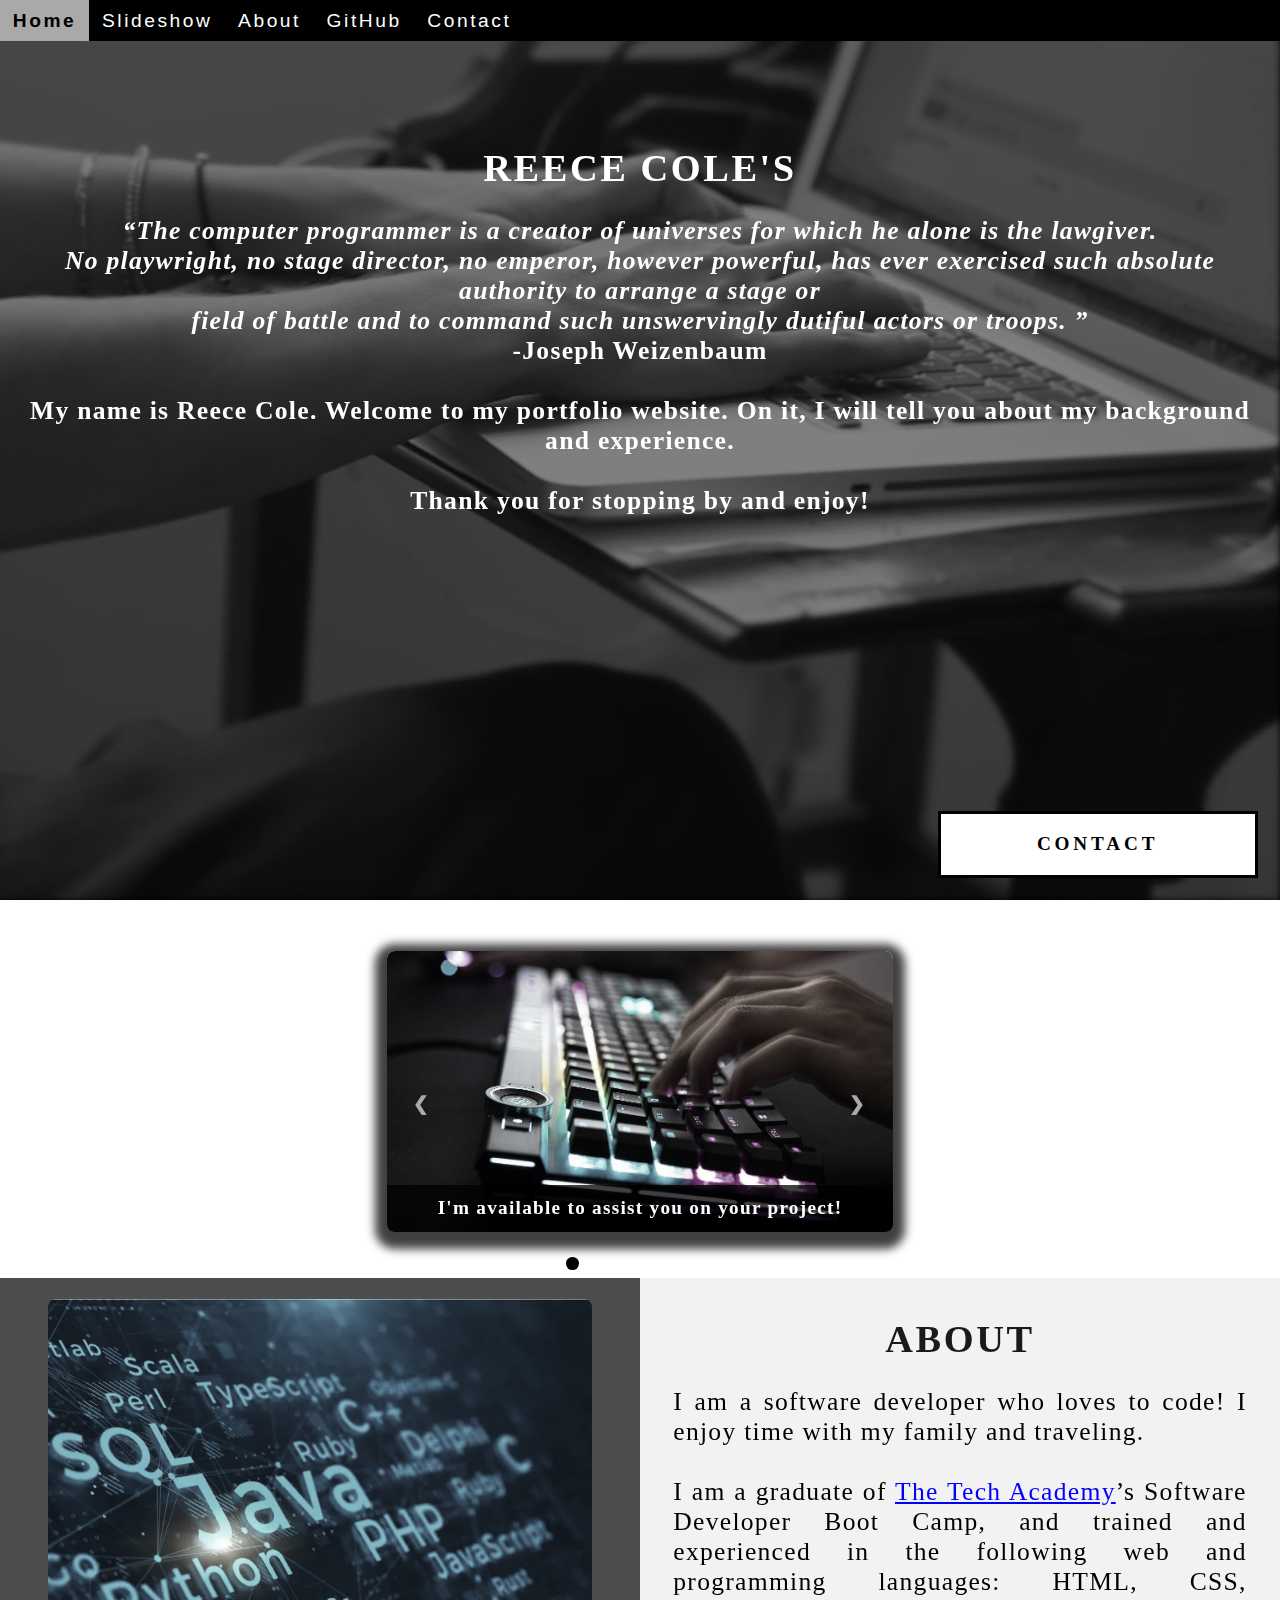
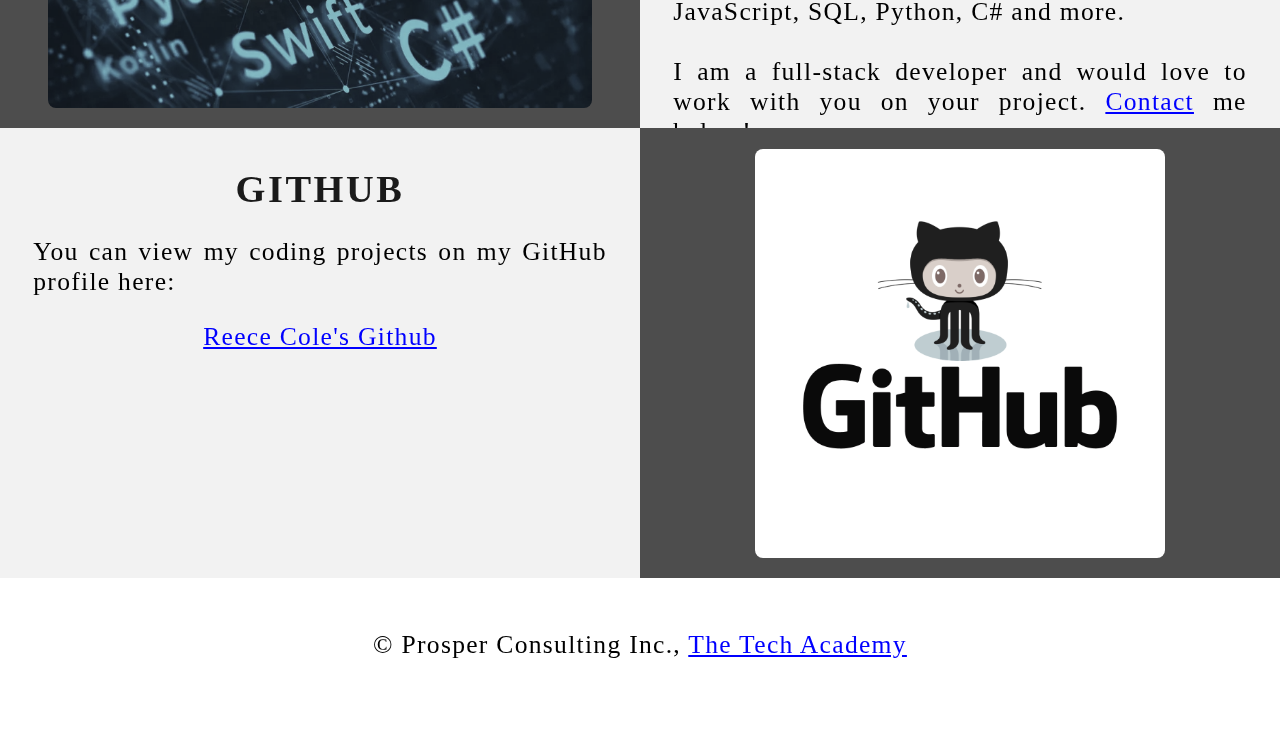
<file: index.html>
<!DOCTYPE html>
<html>
    
    <!-- Head -->
    <head>
        <meta charset="UTF-8">
        <meta name="viewport" content="width=device-width" />
        <title>Reece Cole</title>
        <link rel="shortcut icon" type="img/jpg" href="images/coding_icon.png">
        <link rel="stylesheet" type="text/css" href="stylesheet/sample_portfolio.css">
    </head>

    <!-- Body -->
    <body class="Background">   

        <!-- Navbar -->
        <div class="Navbar">
            <a class="active" href="#Home">Home</a>
            <!-- New section added -->
            <a href="#Slideshow">Slideshow</a>
            <a href="#About">About</a>
            <a href="#GitHub">GitHub</a>
            <!-- Onclick and ondblclick functions added to open and close the contact form -->
            <a onclick="openForm()" ondblclick="closeForm()" class="contact">Contact</a>
        </div>

        <!-- Background video -->
        <div id="Home">
            <video autoplay muted loop id="Typing_Video">
                <source src="images/video/Typing.mp4" type="video/mp4">
                <!-- Display message if video fails to run -->
                Your browser does not support HTML5 video.
            </video>
        </div>

        <!-- Video text -->
        <div class="Video_Text">
            <h1 class="white-text">Reece Cole's</h1>
            <strong>
                <p class="center">
                    <q>The computer programmer is a creator of universes for which he alone is the lawgiver.
                        <br>No playwright, no stage director, no emperor, however powerful, has ever exercised such absolute authority to arrange a stage or
                        <br>field of battle and to command such unswervingly dutiful actors or troops.
                    </q>
                    <br> -Joseph Weizenbaum<br>
                    <br>
                    My name is Reece Cole. Welcome to my portfolio website. On it, I will tell you about my background and experience.
                    <br>
                    <br>Thank you for stopping by and enjoy! 
                </p>
            </strong>
        </div>

        <!-- Slideshow section added -->
        <div id="Slideshow">
            <div id="Slideshow_Background"> 
                <div id="Slideshow_Container">
                    <!-- Slide 1 of 6 -->
                    <div class="mySlides fade">
                        <img class="Slideshow_Images" src="./images/Corsair-Mechanical-Keyboard.jpg" alt="Picture of yourself">
                        <div class="text">I'm available to assist you on your project!</div>
                    </div>
                    <!-- Slide 2 of 6 -->
                    <div class="mySlides fade">
                        <img class="Slideshow_Images" src="images/HTML_CSS_and_JavaScript.jpeg" alt="HTML, CSS, and JS logos"> 
                        <div class="text">I am a full-stack software developer,<br> trained in:<br>HTML, CSS, JavaScript,</div>
                    </div>
                    <!-- Slide 3 of 6 -->
                    <div class="mySlides fade">
                        <img class="Slideshow_Images" src="images/Python.png" alt="Python logo">
                        <div class="text">the popular programming language Python,</div>
                    </div>
                    <!-- Slide 4 of 6 -->
                    <div class="mySlides fade">
                        <img class="Slideshow_Images" src="images/C_Sharp_and_Dot_NET.png" alt="C# logo">
                        <div class="text">C#, .NET Framework, ASP.NET, MVC, </div>
                    </div>
                    <!-- Slide 5 of 6 -->
                    <div class="mySlides fade">
                        <img class="Slideshow_Images" src="images/SQL_and_Database.jpg" alt="SQL logo"> 
                        <div class="text">back end development, databases and SQL.</div>
                    </div>
                    <!-- Slide 6 of 6 -->
                    <div class="mySlides fade">
                        <img class="Slideshow_Images" src="./images/contact.jfif" alt="Replace with a picture of your choosing"> 
                        <div class="text"><a class="white-text contact" onclick="openForm()">Contact me now!</a></div> 
                    </div>
                    <!-- Previous and next buttons -->
                    <a class="Previous" onclick="plusSlides(-1)">&#10094;</a>
                    <a class="Next" onclick="plusSlides(1)">&#10095;</a>
                </div>
                <br> <!-- Adds a space between the slideshow images and the dots -->

                <!-- Slideshow dots (these are another way for users to navigate through the slideshow) -->
                <div style="text-align: center">
                    <span class="dot" onclick="currentSlide(1)"></span>
                    <span class="dot" onclick="currentSlide(2)"></span>
                    <span class="dot" onclick="currentSlide(3)"></span> 
                    <span class="dot" onclick="currentSlide(4)"></span> 
                    <span class="dot" onclick="currentSlide(5)"></span> 
                    <span class="dot" onclick="currentSlide(6)"></span> 
                </div>
            </div>
        </div>

        <!-- About section -->
        <div class="Row" id="About">
            <!-- Left column -->
            <div class="Column_2">
                <img src="./images/coding.webp" alt="Replace with a picture of your choosing">
            </div>
            <!-- Right column -->
            <div class="Column_1">
                <h1>About</h1>
                <p>
                    I am a software developer who loves to code! I enjoy time with my family and traveling. 
                    <br>
                    <br>I am a graduate of <a href="https://www.learncodinganywhere.com" target="_blank">The Tech Academy</a>’s Software Developer Boot Camp, and trained and experienced in the following web and programming languages: HTML, CSS, JavaScript, SQL, Python, C# and more. 
                    <br>
                    <br>I am a full-stack developer and would love to work with you on your project. <a onclick="openForm()" class="contact">Contact</a> me below!
                </p>
            </div>
        </div>

        <!-- GitHub section -->
        <div class="Row" id="GitHub">
            <!-- Left column -->
            <div class="Column_1">
                <h1>GitHub</h1>
                <p>You can view my coding projects on my GitHub profile here:
                    <br>
                    <p class="center"><a href="https://github.com/ReeceCole" target="_blank">Reece Cole's Github</a></p>
                </p>
            </div>
            <!-- Right column -->
            <div class="Column_2">
                <a href="https://github.com/ReeceCole" target="_blank"><img src="images/GitHub.png"></a>
            </div>
        </div>

        <!-- Contact form -->
        <div id="Contact">
           <button onclick="openForm()" class="Pop_Up_Button">CONTACT</button>
           <div class="form-popup" id="myForm">
                <form action="https://formspree.io/info@learncodinganywhere.com" method="POST" class="form-container"> <!-- Here we are using a free online service from https://formspree.io/ to send our contact form to an email address of our choosing - note: it will not run unless live on the internet, you have to push it to your online website first -->
                    <h1>Contact</h1>
                    <label for="name"><b>Name</b></label>
                      <input type="text" placeholder="Type your name here" name="name" required>
                    <label for="phone"><b>Phone</b></label>
                      <input type="text" placeholder="Type your phone number here" name="phone">
                    <label for="email"><b>Email</b></label>		
                      <input type="text" placeholder="Type your email address here" name="email" required>
                    <label for="message"><b>Message</b></label>
                      <input type="text" placeholder="Type your message here" name="message">
         
                    <button type="submit" class="btn">SUBMIT</button>
                    <button type="button" class="btn cancel" onclick="closeForm()">CLOSE</button>
                </form>
           </div>
        </div>
        
        <!-- Footer section -->
        <footer>
                <p class="center">&copy Prosper Consulting Inc., <a href="https://www.learncodinganywhere.com/" target="_blank">The Tech Academy</a></p><br>
        </footer>
        <script src="JS/sample_portfolio.js"></script>
    </body>
</html>
</file>
<file: stylesheet/sample_portfolio.css>
/***** GENERAL STYLING *****/

/*Affects entire document */
html {
    scroll-behavior: smooth; /*This ensures that the page scrolling is smooth when the buttons on the nav bar is clicked */
}

/* Body */
body {
    margin: 0%; /* This ensures our site displays all the way to the edge of the browser screen */
    opacity: 1; /* This and transition affect the page loading fade in effect */
    transition: 3s opacity; /* This causes a 3 second fade in */
    letter-spacing: .2vw; /* vw is a relative measurement, 1vw is equal to 1% of the viewport width */
    font-family: Avant Garde, Helvetica;
    font-size: 1.5vw; 
    overflow-x: hidden; /* This prevents the horizontal scroll bar from appearing when the quote is hovered over */
    user-select: none; /* This prevents the text on the webpage from being highlighted by the user */
}

/* This section contributes to the fade effect for the page that occurs when the page is loaded */
body.fade-out {
    opacity: .1; /* This sets the level of opacity at the start of page load */
}

/* Heading 1 elements */
h1 {
    text-transform: uppercase; /*capitalizing all h1 headings */
    font-family: "Trebuchet MS", Optima; /* Sets the font family of all h1 headings */
    text-align: center; /* Centering all h1 elements */
    margin-top: 3%; /* Adds a small margin above h1 elements */
    color: #1a1a1a; 
}

/* Heading 1 element hover effect */
h1:hover {
    filter: grayscale(5%); /* Adds a slightly gray filter to the h1 headings when hovered over */
    transform: scale(1.1); /* When the h1 elements are hovered over they increase in size by 1.1 */
    transition: transform 1s; /* This causes the transformation to last 1 second */
}

/* Styling for Portfolio Title Text */
.white-text {
    color: #fff;/* This is used to change the color of the Portfolio Title text */
    padding-top: 10vh; /* Adds padding (equal to 10% of the viewport height) to the top of the Portfolio Title text */
}

/* Paragraph elements */
p {
    font-family: Perpetua, Rockwell Extra Bold;
    text-align: justify; /* This justifies the text within paragraph elements */
    letter-spacing: .1vw; /* This expands the text slightly */
    font-size: 2.5vw; /* Relative font sizing equal to 2.5% of the viewport width */
    padding-left: 1vw; /* Relative padding equal to 1% of the viewport width */
    padding-right: 1vw; /* Relative padding equal to 1% of the viewport width */
}

/* Paragraph element hover effect */
p:hover {
    transition: transform 1s; /* This makes the transform effect last 1 second */
	transform: scale(1.01); /* This makes the paragraphs increase slightly in size when hovered over */
}

/* Center class - this applies to all centered text */
.center {
    text-align: center; /* This center aligns the text */
}

/* Center align elements hover effect - This only affects the quote, github link, and footer */
.center:hover {
    transition: transform 2s; /* This makes the transform effect last 2 seconds */
    transform: scale(1.1); /* This makes the elements with class "center" increase in size by 1.1 when hovered over */
}

/* Anchor elements */
a {
    color: blue; /* This ensures all links are blue */
    cursor: pointer; /* This ensures all links change the mouse to a pointer when hovered over or clicked */
    text-decoration: underline; /* This ensures all links are underlined */
}

/* Quotation elements */
q {
    font-style: italic; /* Makes the quote italicized */
}

/* Image elements */
img {
    filter: grayscale(75%); /* This rids our pictures of 75% of their color */
    border-radius: 8px; /* Gives all images slightly rounded corners */
    max-width: 100%; /* Ensures all images stay within the width of their container */
    max-height: 100%; /* Ensures all images stay within the height of their container */
    display: block; /* By specifying block display we can ensure our images are able to be centered */
    margin: auto auto auto auto; /* This centers all images */
}

/* Image element hover effects */
img:hover {
	filter: grayscale(5%);  /* Brings back most of the image's color when hovered over */
}

/*Styling for footer element */
footer {
    padding: 2%; /* This gives the footer padding that is equal to 2% of the width of the element's area */
    background-color: white;
}
/***** End of General Styling *****/

/***** Navbar Styling *****/
.Navbar {
    overflow: hidden; /* This ensures that any content that overflows beyond the boundary of our nav bar is not displayed */
    background-color: black; /* This colors the navbar black */
    position: fixed; /* This keeps the navbar at the top of the screen as we scroll */
    top: 0; /* This ensures no space is displayed above the navbar */
    width: 100%; /* This makes the navbar span the entire width of the page */
    z-index: 1; /* This ensures other elements don't display over the navbar */
    -webkit-animation: moveNav 5s; /* Safari 4.0 - 8.0 */
    animation: moveNav 5s; /* This makes the moveNav animation last 5 seconds */
}

/* The animation effect for moving the nav bar in from above the left of the screen on page load */
@keyframes moveNav {
    from {left: -100vw;} /* The navbar is starting off screen to the left */
    to { left: 0vw;} /* This moves the navbar into place on the screen */
}

/*Navbar Links */
.Navbar a {
    float: left; /* This specifies that the text floats on the left on the navbar */
    display: block; /* This ensures that other text will be displayed on the same line or row, instead of a new line */
    color: white; /* This is the font color for text on our navbar */
    padding: .75vw 1vw; /* This adds padding around our text */
    text-decoration: none; /* This gets rid of the underlines under the text on our navbar */
    font-family: Avant Garde, Helvetica; /* This specifies the font family for text on our navbar */
    font-size: 1.5vw; /* This specifies the font size for text on our navbar */
    text-align: center; /* This centers the text within its container */
    position: relative; /* This sets the text relative to its normal positioning, allowing us to use the animation below */
    -webkit-animation: moveNavText 5.75s; /* Animation for Safari 4.0 - 8.0 */
    animation: moveNavText 5.75s; /* Applies the moveNavText animation for 5.75s */ 
}

/* The animation effect for moving the nav bar links in from above the top of the screen on page load */
@keyframes moveNavText {
    from {top: -100vw;} /* This sets the navbar text 100% above the viewport */
    to {top: 0vw;} /* This lowers the navbar text onto the navbar */
}

/*Navbar hover effects */
.Navbar a:hover {
    background-color: #f4f4f4; /* Defines the background color that will display when you hover over the link */
    color: black; /* This defines the font color that will display when navbar a elements are hovered over */
    font-weight: bold; /* This makes the text on the navbar bold when hovered over */
    cursor: pointer;
    transition: 0.5s ease-in; /* Creates a smooth transition for the hover trigger */
}

/* Navbar home button */
.Navbar a.active { /* This targets the a element on the navbar with the "active" class */
    background-color: darkgray;
}
/***** End of Navbar Styling *****/

/***** Video Styling *****/
/* Formatting for background video */
#Typing_Video {
    position: fixed; /* This fixes the video to the page */
    right: 0; /* This ensures there is no space between the edge of the video and the edge of the page */
    bottom: 0; /* This ensures no space between the edge of the video and the bottom of the page */
    min-width: 100%; /* This ensures the video is displayed across the full width of the page */
    z-index: -1; /* This places the video behind the other elements on the page */
}

/* Screens that are 576px and smaller will not display the background video */
@media screen and (max-width: 576px) {
    #Typing_Video {
        display: none;
    }
}

/* Texts over the video */
.Video_Text {
    background: rgba(0, 0, 0, 0.5); /* This provides a semi-transparents background for the text to sit over */
    color: white; /* Makes the font color white */
    width: 100%; /* Ensures the video-text container fills the width of the video */
    height: 100vh; /* This ensures the video-text container fills the height of the viewport so that the slideshow is not partially displayed */
    padding-top: 2vh; /* This adds padding around the video-text container so that the background goes slightly beyond the text */
    position: relative; /* This sets the text relative to its normal positioning, allowing us to use the animation below */
    -webkit-animation: moveVideoText 5.75s; /* Animation for Safari 4.0 - 8.0 */
    animation: moveVideoText 5.75s; /* moveVideoText animation set to 5.75s to match the movenavText animation */
}

/* This animation effect causes the overlay video text to move up from the bottom of the page upon page load */
@keyframes moveVideoText {
    from {top: -100vw;} /* This sets the position of the video text to above the viewport */
    to {top: 0vw;} /* This moves the video text to the normal positioning on the viewport */
}
/***** End of Video Styling *****/

/***** Slideshow Styling *****/
#Slideshow_Background {
    background: rgba(255, 255, 255, 0.35); /* This creates a slightly transparent white background that's palced over the video in the background */    
}

.mySlides{
    display: none; /* This prevents the images from being displayed, we will use JS to display these */
}

/* Slideshow section / container */
#Slideshow_Container {
    width: 39.5vw; /* Relative sizing of the container for the slidewshow set to 39.5% of the viewport width */
    height: auto; /* The height of the container is automatically adjusted based on the content it is displaying */
    padding-top: 4%; /* Adds a small padding to the top of the slideshow container */
    position: relative; /* This sets the container relative to its normal positioning */
    margin:auto; /* This will horizontally center the container on the page */
}

/* Remove the underline from the previous and next buttons on the slideshow */
#Slideshow_Container a {
    text-decoration: none;
}

/* Images contained within the slideshow */
.Slideshow_Images {
    vertical-align: middle; /* This centers the images vertically within the slideshow container */
    height: auto; /* The height of the images is automatically adjusted based on the content, ie if your images are different sizes, they will display as different sizes */
    box-shadow: 0px 5px 10px 12px rgba(0, 0, 0, .75); /* Adds a shadow around the slideshow images */
    width: 100%; /* The width of the images is automatically adjusted based on the content */
}

/* Next and previous buttons */
.Previous, .Next {
    cursor: pointer; /* Changes the mouse to a pointer when the buttons are selected */
    position: absolute; /* This makes the next and previous buttons positioned relative to the slideshow container */
    top: 50%; /* This moves the buttons up in the slideshow container */
    width: auto; /* The width of the buttons is automatically adjusted based on the content */
    padding: 2vw; /* Adds padding equal to 2% of the viewport width */
    color: darkgray; 
    font-weight: bold;
    font-size: 1.5vw;
    border-radius: 0 3px 3px 0; /* Adds a slightly rounded border on the top and bottom right corners */
    user-select: none; /* This property makes it so that the user cannot highlight the text */
    transition: 0.6s ease; /* This specifies the details of the hover transition for these elements */
}

/* Positioning the next button on the right hand side */
.Next {
    right: 0; /* This moves the next button to the right side of the slideshow container */
    border-radius: 3px 0 0 3px; /* This changes the border radius on the next button to the top and bottom left of the button */
}

/* Hover effect on slide show buttons */
.Previous:hover, .Next:hover {
    background-color: rgba(0, 0, 0, 0.8); /* Makes the background of the arrows a transparent gray color */
    color: white; /* Makes the arrows white when hovered over */
}

/* Slideshow text */
.text {
    color: white; 
    padding: 1vw;
    position: absolute; /* This ensures the text is positioned within the image */
    bottom: 0; /* This property sets the text at the bottom of the image */
    width: 100%; /* The element covers the full width of the image */
    text-align: center; /* The text is center aligned within the image */
    font-family: Perpetua, Rockwell Extra Bold;
    letter-spacing: .1vw; /* This gives slight spacing between the letters */
    font-size: 1.5vw; /* Font size is relative to the size of the viewport width */
    background-color: rgba(0, 0, 0, 0.75); /* Gives a slightly transparent black background */
    font-weight: bold;
    border-radius: 0px 0px 7px 7px; /* Gives the text background rounded corners on the bottom left and right corners */
}

/* Styling of the dots under the slideshow */
.dot {
    cursor: pointer; /* The cursor changes to pointer when hovered over the dots */
    height: 1vw; /* The dots are sized relative to the viewport width */
    width: 1vw;
    margin: .25vw; /* adds additional spacing between the dots */ 
    background-color: white; /* Makes the dots white */
    border-radius: 50%; /* Makes the dots circles by rounding each corner */
    display: inline-block; /* Allows the dots to sit next to eachother rather than on a new line */
    transition: background-color 0.6s ease; /* When clicked on the dots transition to a different color when clicked or hovered over (the affect is defined below) */
    z-index: 1; /* This ensures the dots will be displayed above any other elements */
}

/* Hover effect for slideshow dots */
.active, .dot:hover {
    background-color: black; /* Sets the color of the dots when active or hovered over */
}

/* Fading animation for slideshow */
.fade {
    animation-name: fade; /* Fade animation is defined below */
    animation-duration: 1.5s; /* The animation lasts 1.5 seconds */
    -webkit-animation-name: fade; /* Same as above for Safari 4.0-8.0 */
    -webkit-animation-duration: 1.5s;
}

@-webkit-keyframes fade {
    from {opacity: .4;} /* Image starts transparent */
    to {opacity: 1;} /* Image ends opaque */
}

@keyframes fade {
    from {opacity: .4;} /* Image starts transparent */
    to {opacity: 1;} /* Image ends opaque */
}
/***** End Slideshow Styling *****/

/***** Table Styling -  this section covers the styling of the columns and rows within the table *****/
* { /*The asterisk is a universal selector that applies this effect to all elements on the page */
    box-sizing: border-box; /* This creates a box with a border within which we will place most of our text */
} 

.Column_1 {
    float: left;
    width: 50%; /* This ensures the column takes up half of the page width */
    padding: 1.6%;
    height: 450px; /* This sets the height of the column to 400px -  this may need to be adjusted depending on the text you enter */
    background-color: #f2f2f2; /* Sets the background color of the left columns */
}

.Column_2 {
    float: left;
    width: 50%;
    padding: 1.6%;
    height: 450px;
    background-color: #4d4d4d;
}

/* This inserts something after the content of selected elements (in this case the elements with class "Row") */
.Row:after {
	content: ""; /* By leaving this blank, we are allowing the footer (covered lower down) to be displayed - removing it makes the footer overwrite a column */
	display: table; /* The display property specifies the type of display behavior; the table value tells the browser to treat the element as a table */
	clear: both; /* This clears any other elements from floating on the left or the right of an element */
}
/***** End of Table Styling *****/

/***** Contact Form Styling *****/
/* Button used to open the contact form - fixed at the bottom of the page */
.Pop_Up_Button {
    position: fixed; /* The element is positioned relative to the viewport and stays in the same location no matter what */
    bottom: 1.75vw; /* Positions the button slightly up from the bottom of the viewport */
    right: 1.75vw; /* Positions the viewport slightly right from the side of the viewport */
    width: 25vw; /* Sets the width relative to the viewport width */
    background-color: white; /* Sets the background color of the button to white */
    color: black; /* Sets the color of the button text to black */
    border: solid black; /* This makes a solid black border around the button */
    cursor: pointer; /* This changes the cursor when hovered over the button to a pointer */
    -webkit-animation: movePopup 5s; /* Animation for 5 seconds for Safari 4.0-8.0 */
    animation: movePopup 5s; /* Animation set for 5 seconds */
}

/* movePopup animation moves the button from off the right side of the screen to its fixed location on the viewport */
@keyframes movePopup {
    from {right: -40vw;} 
    to {right: 1.75vw;}
}

@-webkit-keyframes movePopup {
    from {right: -40vw;} 
    to {right: 1.75vw;}
}

/* Styling for the contact form */
.form-popup {
    z-index: 8; /* This z-index ensures the contact form shows above all other elements on the page */
    display: none; /* Set the display to none, we will use JavaScript to show the contact form */
    position: fixed; /* The form stays in the same location no matter what */
    bottom: .5vw; /* Slightly up from the bottom of the viewport */
    right: .5vw; /* Slightly in from the right side of the viewport */
}

/* Form styling */
.form-container {
    max-width: 49vw; /* Relative sizing of the form container - 49% of the viewport width */
    padding: 1vw; /* Adds padding between the form-popup and the form-container */
    background-color: white; 
}

/* Input fields */
.form-container input[type=text] {
    width: 100%; /* The input boxes completely fill the width of the form-container */
    padding: .93vw; /* Adds padding to the input boxes */
    margin: .6vw 0 .6vw 0; /* Adds space between the input boxes and the labels */
    border: none; /* Removes the border from the input boxes */
    background: Gainsboro; /* Sets the background color of the input boxes */
    font-size: 1vw; /* Relative font sizing based on the width of the viewport */
}

/* General styling for all buttons */
button {
    font-family: "Trebuchet MS", Optima;
    letter-spacing: .3vw; /* Adds slight spacing between the letters */
    font-size: 1.5vw; /* Relative sizing of text */
    font-weight: bold; 
    padding: 1.5vw; /* Adds padding to the text in the button */
    cursor: pointer; /* Changes the cursor to pointer over button elements */
    width: 100%; /* Sets the width of the buttons to 100% of their containers */
    height: auto; /* Allows the height to be resized depending on the content showing */
}

/* Hover effect for contact and submit buttons */
button:hover, .form-container .btn:hover {
    color: white; /* This makes the text in the buttons white when hovered over */
    background-color: black; /* The background of the button changes to black when hovered over */
    transition-duration: 1s; /* This makes the transition last 1 second */
    -webkit-transition-duration: 1s; /* For Safari 4.0-8.0 */
    border-color: silver; /* The border turns silver when the button is hovered over */
}

/* Submit button */
.form-container .btn {
    background-color: white; 
    color: black;
    border-color: black;
    margin-bottom: 1vh; /* Adds space between the submit button and the close button */
}

/* Close button */
.form-container .cancel {
    background-color: black;
    color: white;
    border-color: gray;
}

/* Styling for close button on hover */
.form-container .cancel:hover {
    color: white;
    background-color: darkred;
    transition-duration: 1s;
    -webkit-transition-duration: 1s;
    border-color: black;
}
/***** End of Contact Form Styling *****/

/***** Media Query Section *****/
/*Media rules for paragraph font size for different screen sizes*/
@media screen and (max-width: 527px) {
    p {
        font-size: 3.75vw;
    }
}

@media screen and (min-width: 528px) and (max-width: 660px) {
    p {
        font-size: 3.5vw;
    }
}

@media screen and (min-width: 661px) and (max-width: 799px) {
    p {
        font-size: 2.75vw;
    }
}

@media screen and (min-width: 800px) and (max-width: 924px) {
    p {
        font-size: 2.5vw;
    }
}

@media screen and (min-width: 925px) and (max-width: 1050px) {
    p {
        font-size: 2.25vw;
    }
}

@media screen and (min-width: 1051px) and (max-width: 1310px) {
    p {
        font-size: 2vw;
    } 
}

@media screen and (min-width: 1311px) and (max-width: 1535px) {
    p {
        font-size: 1.75vw;
    }
}

@media screen and (min-width: 1536px) and (max-width: 2269px) {
    p {
        font-size: 1.5vw;
    }
}

@media screen and (min-width: 2270px) {
    p {
        font-size: 1.35vw;
    }
}

/*Media rule for navbar links for different screen sizes*/
/* Screens 1080px and smaller will display navbar links equally distributed */
@media screen and (max-width: 1080px) {
    .Navbar a{
        width: 20%; /* This sets each navbar link to 1/5 of the navbar */
        font-size: 2.5vw;
    }
}

/* Media rules to enlarge the font of the white text for smaller screens */
@media screen and (max-width: 1080px) {
    .quote{
        font-size: 3.5vw;
    }

    .white-text {
        font-size: 4.5vw;
    }
}

/* Media rules to increase the size of the columns for larger screens */
@media screen and (min-width: 1725px) {
    .Column_1 {
        height: 550px;
    }
    .Column_2 {
        height: 550px;
    }
}


/*Media rule to remove margin-top from h1 elements for extra large screens (so that the paragraph text fits in the column*/
@media screen and (min-width: 2000px) {
    h1{
        margin-top: 0;
    }
}
/***** End of Media Query Section *****/
</file>
